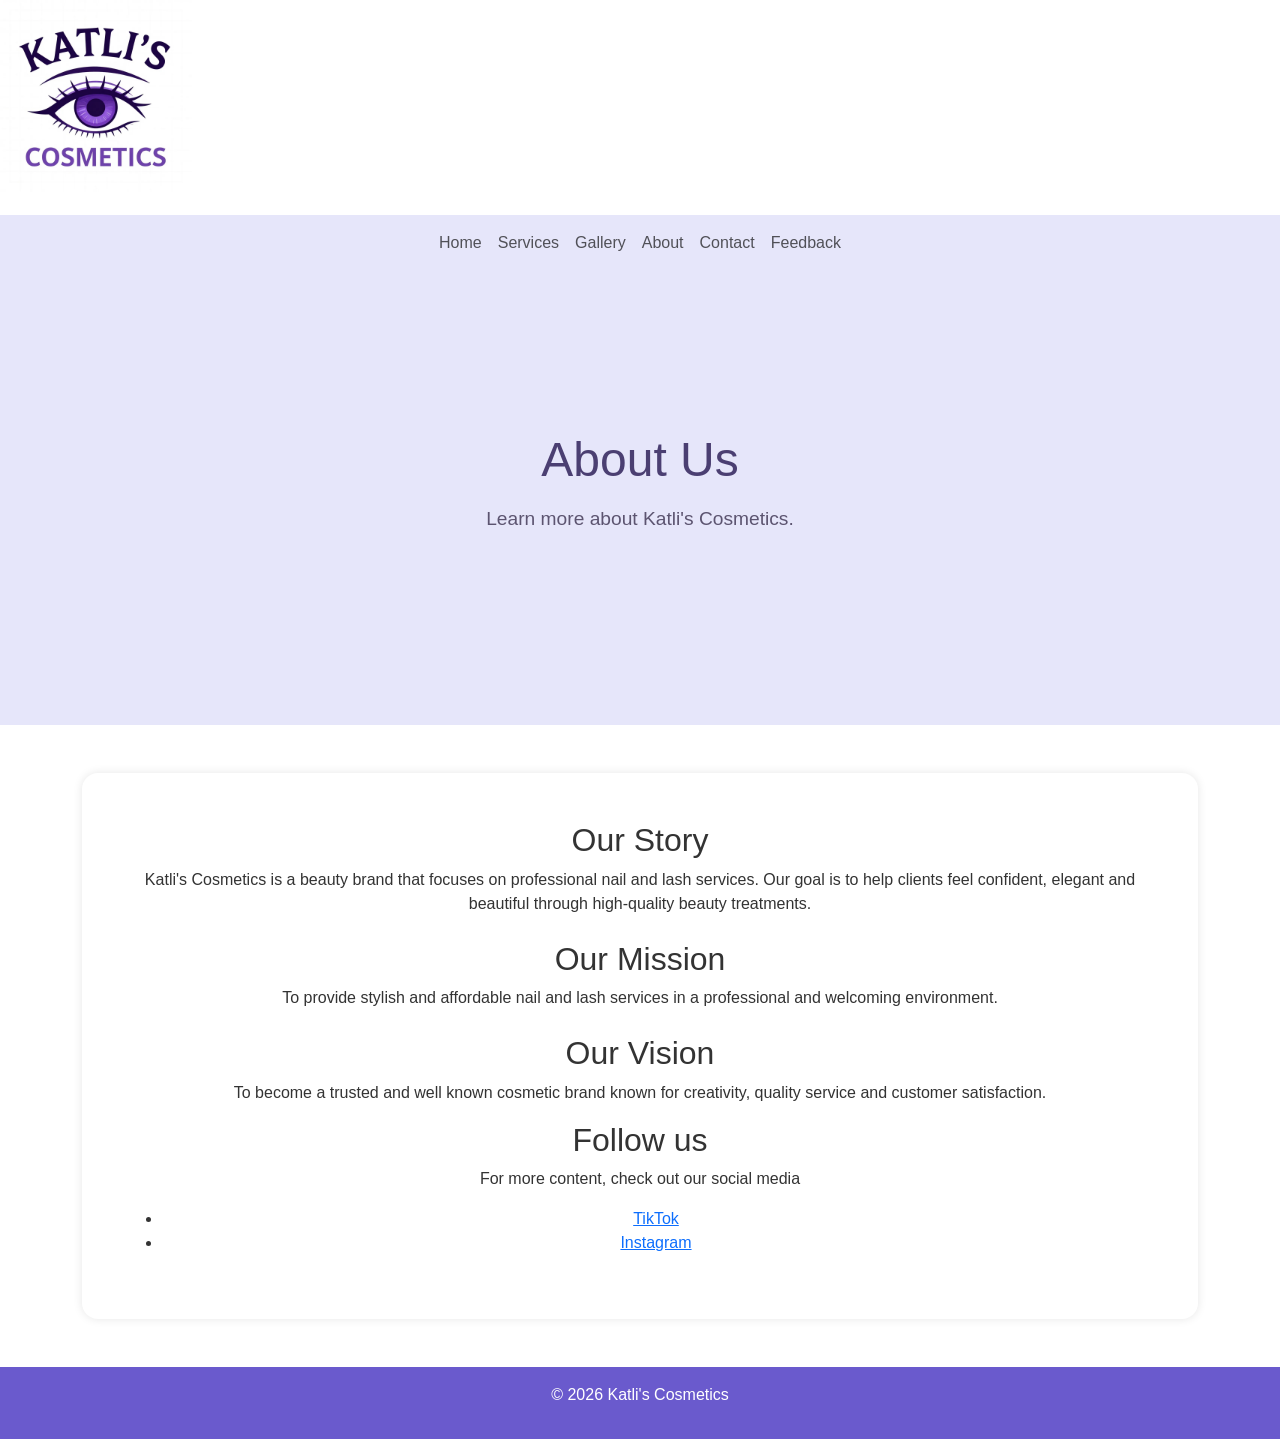
<file: about.html>
<!DOCTYPE html>
<html lang="en">

<head>

    <meta charset="UTF-8">

    <meta name="viewport" content="width=device-width, initial-scale=1.0">

    <title>About</title>

     <link href="https://cdn.jsdelivr.net/npm/bootstrap@5.3.7/dist/css/bootstrap.min.css" rel="stylesheet">

    <link rel="stylesheet" href="css/style.css">

</head>

<body>
    <header class="text center">
        <a href="index.html" class="d-inline-block mb-3">
            <img src="images/logo.jpg" alt="Katli's cosmetics logo" class="logo">
        </a>
        
        <nav class="navbar navbar-expand-lg 
        justify-content-center">
            <ul class="navbar-nav">
                <li class="nav-item"><a class="nav-link" href="index.html">Home</a></li>
                <li class="nav-item"><a class="nav-link" href="services.html">Services</a></li>
                <li class="nav-item"><a class="nav-link" href="gallery.html">Gallery</a></li>
                <li class="nav-item"><a class="nav-link" href="about.html">About</a></li>
                <li class="nav-item"><a class="nav-link" href="contact.html">Contact</a></li>
                <li class="nav-item"><a class="nav-link" href="feedback.html">Feedback</a></li>
            </ul>
        </nav>
    </header>

    <section class="hero-section text-center">

        <div class="container">

            <h1>About Us</h1>

            <p>Learn more about Katli's Cosmetics.</p>

        </div>

    </section>

    <section class="container mt-5">

        <div class="service-cards p-5">

            <h2>Our Story</h2>

            <p>
                Katli's Cosmetics is a beauty brand that focuses on professional nail and lash services. 
                Our goal is to help clients feel confident, elegant and beautiful through high-quality beauty treatments.
            </p>

            <h2 class="mt-4">Our Mission</h2>

            <p>
                To provide stylish and affordable nail and lash services in a professional and welcoming environment.
            </p>

            <h2 class="mt-4">Our Vision</h2>

            <p>
                To become a trusted and well known cosmetic brand known for creativity, quality service and customer satisfaction.
            </p>

        <h2>Follow us</h2>
        <p>For more content, check out our social media</p>
        <ul>
            <li><a href="https://www.tiktok.com/@gwenmoralesss?_r=1&_t=ZS-96WnMBDbLxl">TikTok</a></li>
            <li><a href="https://www.instagram.com/kls_tto?igsh=MWN1cXE5YjBpYnhsMQ==">Instagram</a></li>
        </ul>

        </div>

    </section>

    <footer class="footer text-center mt-5 p-3">

        <p>© 2026 Katli's Cosmetics</p>

    </footer>

</body>

</html>
</file>
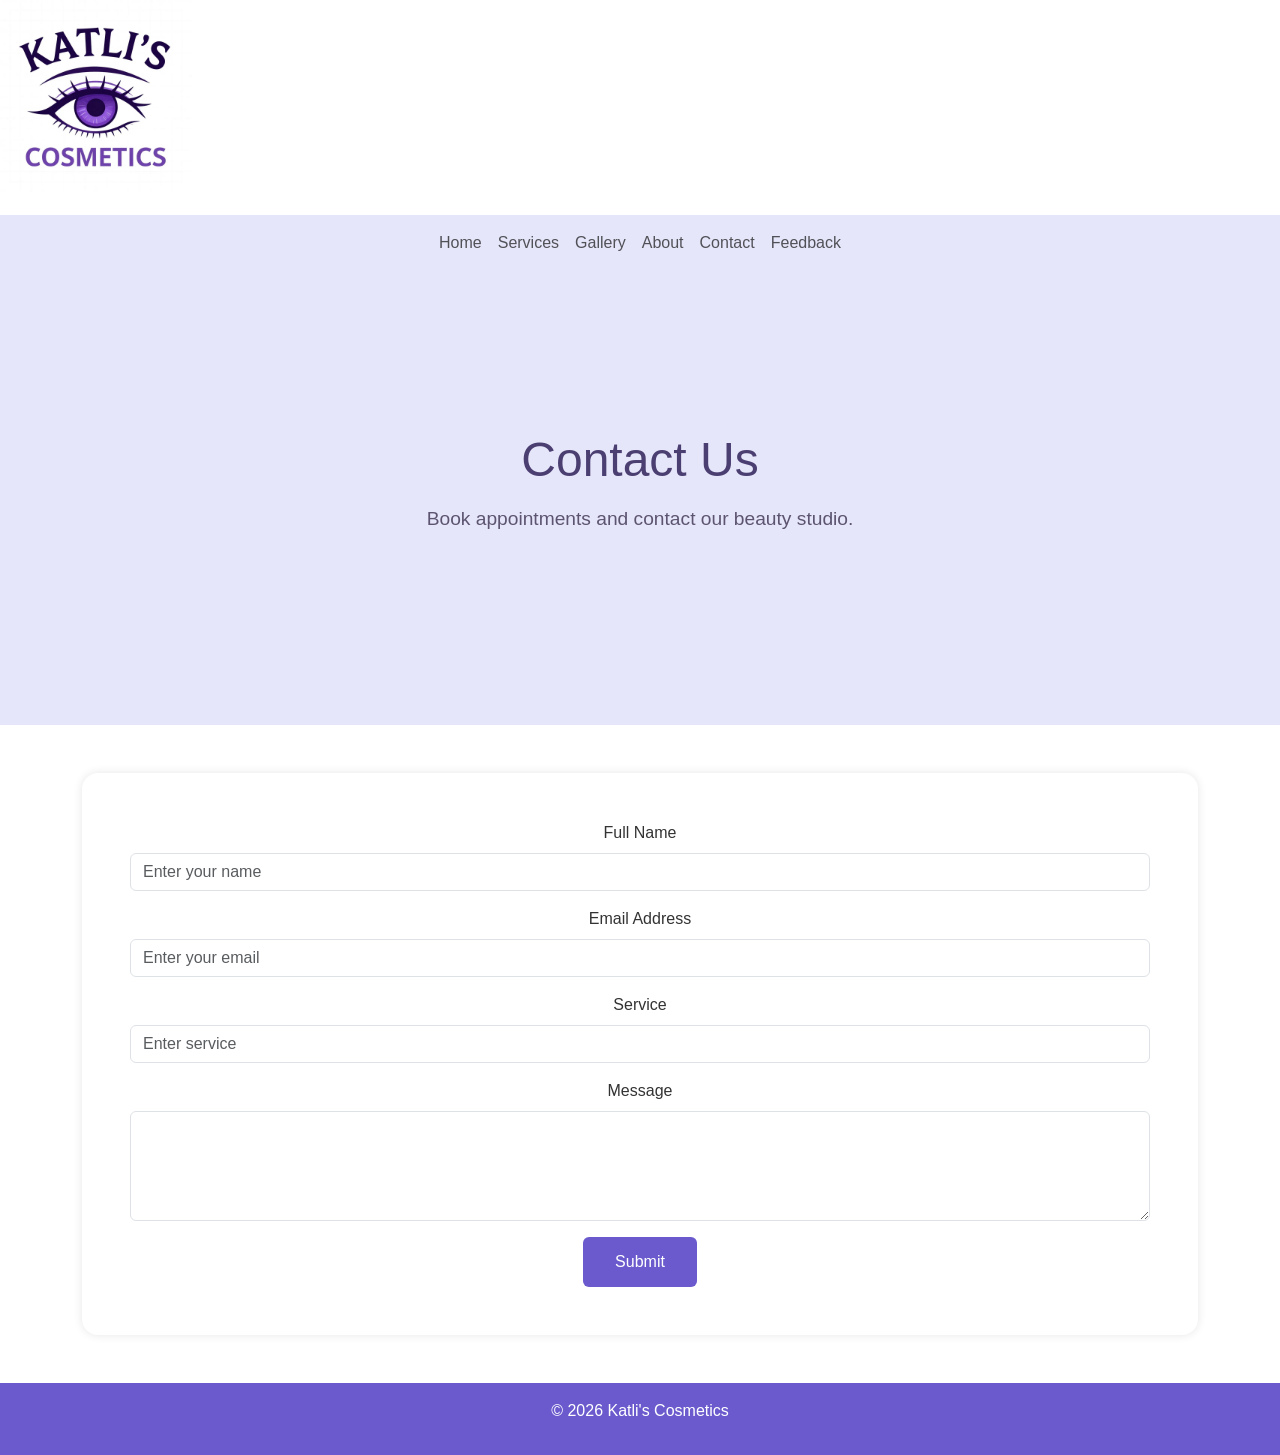
<file: contact.html>
<!DOCTYPE html>
<html lang="en">

<head>

    <meta charset="UTF-8">

    <meta name="viewport" content="width=device-width, initial-scale=1.0">

    <title>Contact</title>

    <link href="https://cdn.jsdelivr.net/npm/bootstrap@5.3.7/dist/css/bootstrap.min.css" rel="stylesheet">

    <link rel="stylesheet" href="css/style.css">

</head>

<body>
    <header class="text center">
        <a href="index.html" class="d-inline-block mb-3">
            <img src="images/logo.jpg" alt="Katli's cosmetics logo" class="logo">
        </a>

        <nav class="navbar navbar-expand-lg 
        justify-content-center">
            <ul class="navbar-nav">
                <li class="nav-item"><a class="nav-link" href="index.html">Home</a></li>
                <li class="nav-item"><a class="nav-link" href="services.html">Services</a></li>
                <li class="nav-item"><a class="nav-link" href="gallery.html">Gallery</a></li>
                <li class="nav-item"><a class="nav-link" href="about.html">About</a></li>
                <li class="nav-item"><a class="nav-link" href="contact.html">Contact</a></li>
                <li class="nav-item"><a class="nav-link" href="feedback.html">Feedback</a></li>
            </ul>
        </nav>
    </header>

    <section class="hero-section text-center">

        <div class="container">

            <h1>Contact Us</h1>

            <p>Book appointments and contact our beauty studio.</p>

        </div>

    </section>

    <section class="container mt-5">

        <div class="service-cards p-5">

            <form>

                <div class="mb-3">

                    <label class="form-label">
                        Full Name
                    </label>

                    <input type="text"
                        class="form-control"
                        placeholder="Enter your name">

                </div>

                <div class="mb-3">

                    <label class="form-label">
                        Email Address
                    </label>

                    <input type="email"
                        class="form-control"
                        placeholder="Enter your email">

                </div>

                <div class="mb-3">

                    <label class="form-label">
                        Service
                    </label>

                    <input type="text"
                        class="form-control"
                        placeholder="Enter service">

                </div>

                <div class="mb-3">

                    <label class="form-label">
                        Message
                    </label>

                    <textarea class="form-control"
                        rows="4"></textarea>

                </div>

                <button class="btn btn-dark">
                    Submit
                </button>

            </form>

        </div>

    </section>

    <footer class="footer text-center mt-5 p-3">

        <p>© 2026 Katli's Cosmetics</p>

    </footer>

</body>

</html>
</file>
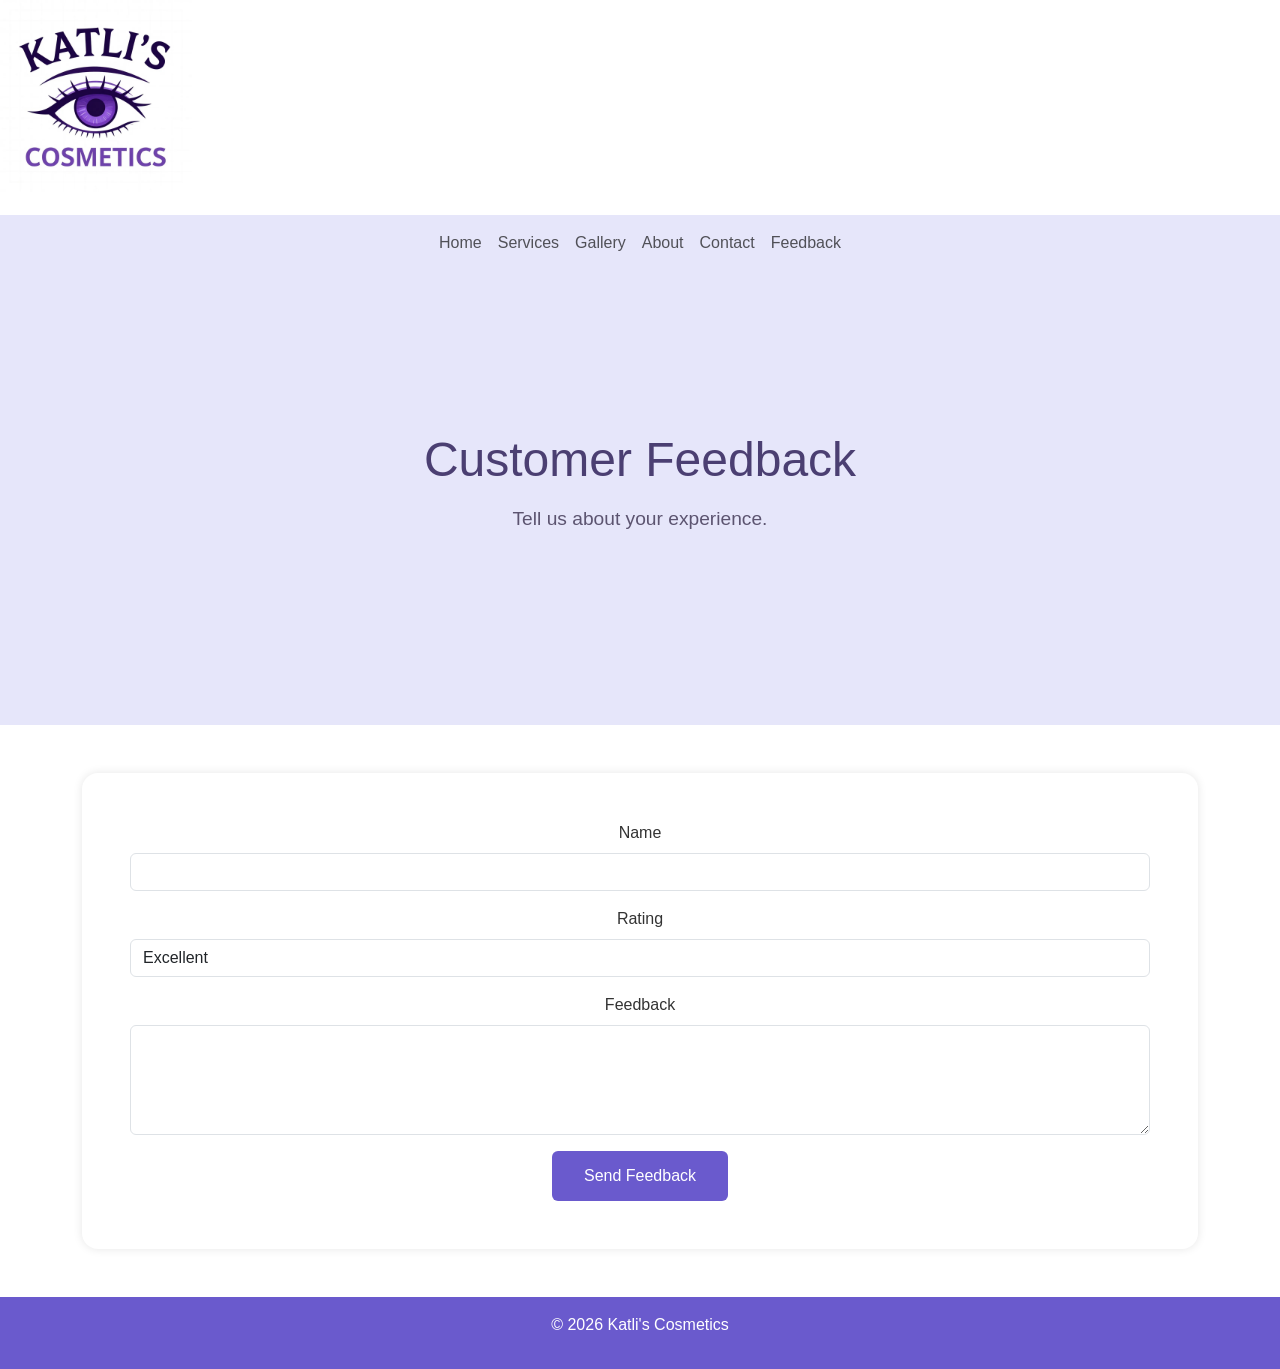
<file: feedback.html>
<!DOCTYPE html>
<html lang="en">

<head>

    <meta charset="UTF-8">

    <meta name="viewport" content="width=device-width, initial-scale=1.0">

    <title>Feedback</title>

    <link href="https://cdn.jsdelivr.net/npm/bootstrap@5.3.7/dist/css/bootstrap.min.css" rel="stylesheet">

    <link rel="stylesheet" href="css/style.css">

</head>

<body>
    <header class="text center">
        <a href="index.html" class="d-inline-block mb-3">
            <img src="images/logo.jpg" alt="Katli's cosmetics logo" class="logo">
        </a>

        <nav class="navbar navbar-expand-lg 
        justify-content-center">
            <ul class="navbar-nav">
                <li class="nav-item"><a class="nav-link" href="index.html">Home</a></li>
                <li class="nav-item"><a class="nav-link" href="services.html">Services</a></li>
                <li class="nav-item"><a class="nav-link" href="gallery.html">Gallery</a></li>
                <li class="nav-item"><a class="nav-link" href="about.html">About</a></li>
                <li class="nav-item"><a class="nav-link" href="contact.html">Contact</a></li>
                <li class="nav-item"><a class="nav-link" href="feedback.html">Feedback</a></li>
            </ul>
        </nav>
    </header>

    <section class="hero-section text-center">

        <div class="container">

            <h1>Customer Feedback</h1>

            <p>Tell us about your experience.</p>

        </div>

    </section>

    <section class="container mt-5">

        <div class="service-cards p-5">

            <form>

                <div class="mb-3">

                    <label class="form-label">
                        Name
                    </label>

                    <input type="text"
                        class="form-control">

                </div>

                <div class="mb-3">

                    <label class="form-label">
                        Rating
                    </label>

                    <select class="form-control">

                        <option>Excellent</option>
                        <option>Good</option>
                        <option>Average</option>
                        <option>Poor</option>

                    </select>

                </div>

                <div class="mb-3">

                    <label class="form-label">
                        Feedback
                    </label>

                    <textarea class="form-control"
                        rows="4"></textarea>

                </div>

                <button class="btn btn-dark">
                    Send Feedback
                </button>

            </form>

        </div>

    </section>

    <footer class="footer text-center mt-5 p-3">
        <p>© 2026 Katli's Cosmetics</p>

    </footer>

</body>

</html>
</file>
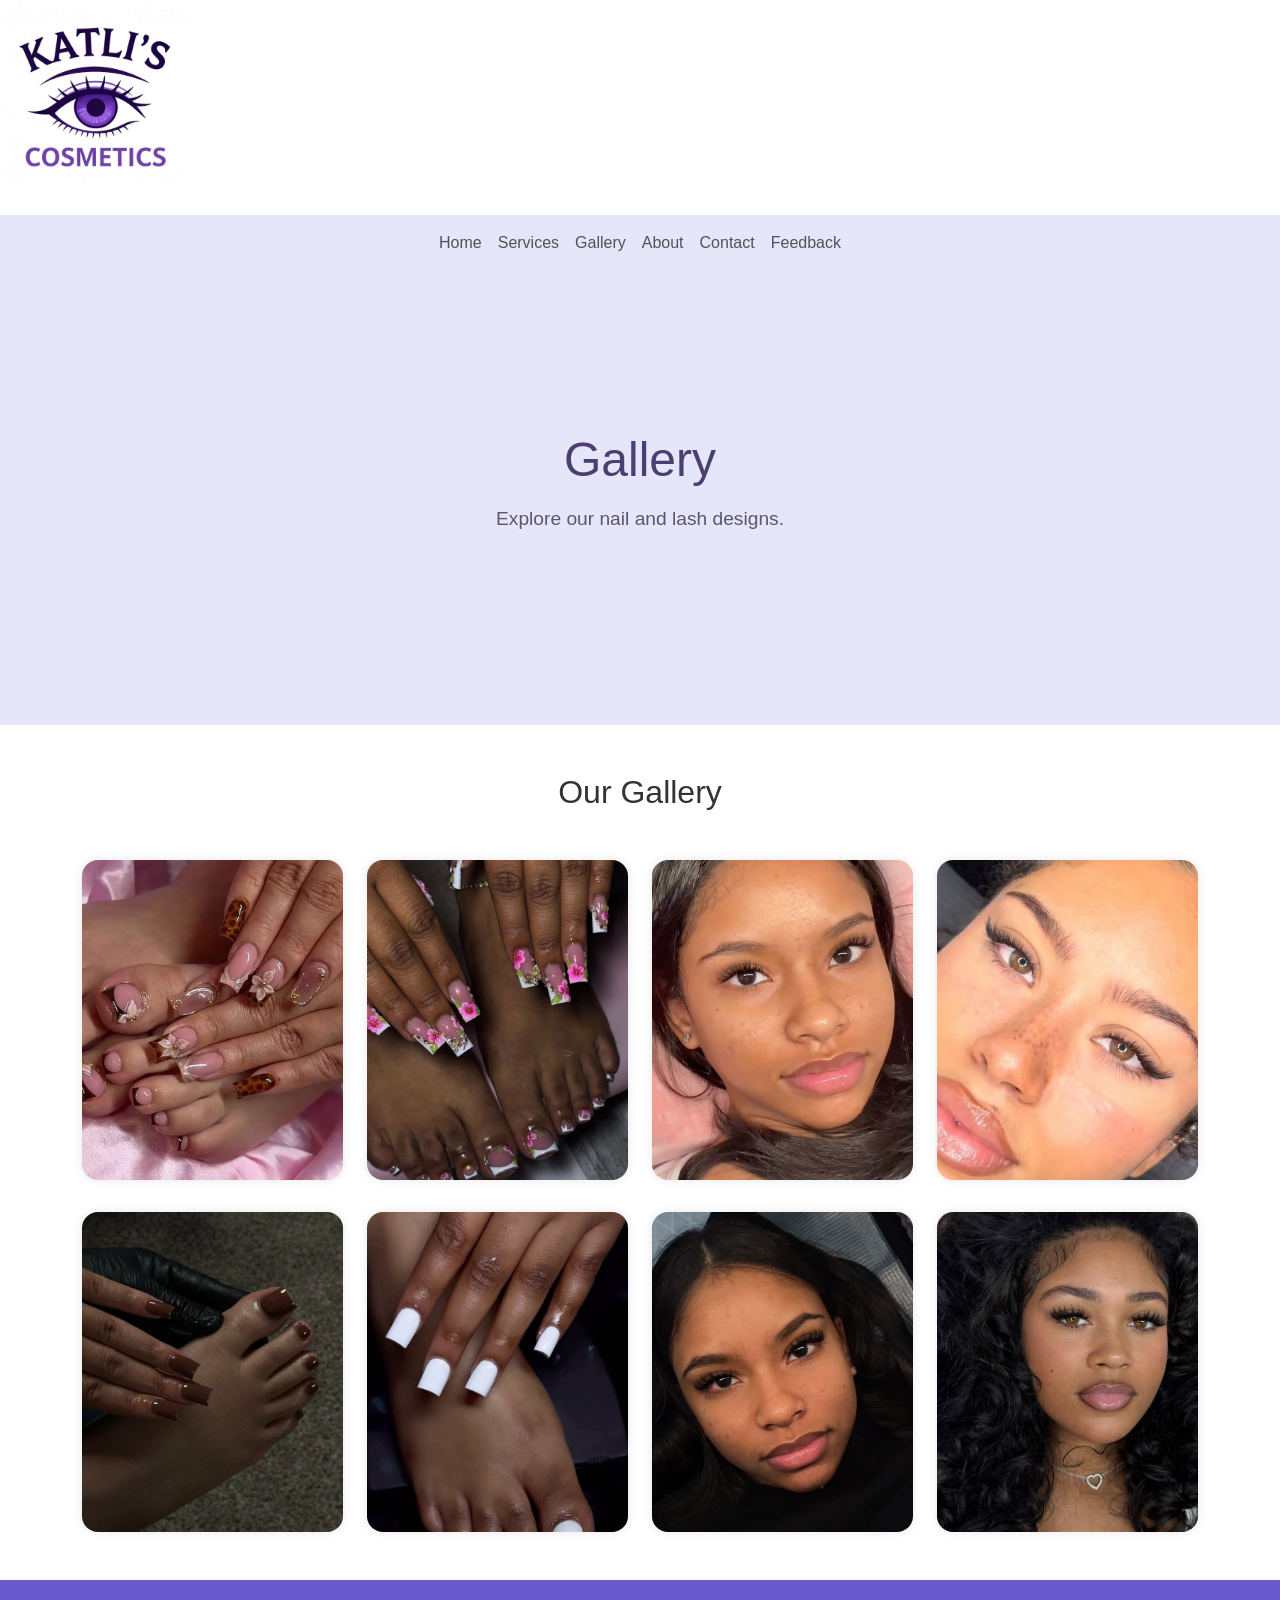
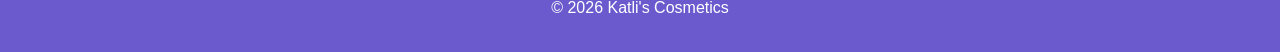
<file: gallery.html>
<!DOCTYPE html>
<html lang="en">

<head>

    <meta charset="UTF-8">

    <meta name="viewport" content="width=device-width, initial-scale=1.0">

    <title>Gallery</title>

    <link href="https://cdn.jsdelivr.net/npm/bootstrap@5.3.7/dist/css/bootstrap.min.css" rel="stylesheet">

    <link rel="stylesheet" href="css/style.css">

</head>

<body>
    <header class="text center">
        <a href="index.html" class="d-inline-block mb-3">
            <img src="images/logo.jpg" alt="Katli's cosmetics logo" class="logo">
        </a>
        
        <nav class="navbar navbar-expand-lg 
        justify-content-center">
            <ul class="navbar-nav">
                <li class="nav-item"><a class="nav-link" href="index.html">Home</a></li>
                <li class="nav-item"><a class="nav-link" href="services.html">Services</a></li>
                <li class="nav-item"><a class="nav-link" href="gallery.html">Gallery</a></li>
                <li class="nav-item"><a class="nav-link" href="about.html">About</a></li>
                <li class="nav-item"><a class="nav-link" href="contact.html">Contact</a></li>
                <li class="nav-item"><a class="nav-link" href="feedback.html">Feedback</a></li>
            </ul>
        </nav>
    </header>

    <section class="hero-section text-center">

        <div class="container">

            <h1>Gallery</h1>

            <p>Explore our nail and lash designs.</p>

        </div>

    </section>

         <section class="container mt-5">
            <h2 class="text-center mb-5">Our Gallery</h2>
            <div class="row g-4">

        <div class="col-md-3">

            <img src="images/acrylic nails2.jpg"
                 class="gallery-image"
                 alt="Nails">

        </div>

        <div class="col-md-3">

            <img src="images/acrylic nails3.jpg"
                 class="gallery-image"
                 alt="Gel Nails">

        </div>

        <div class="col-md-3">

            <img src="images/classic lashes.jpg"
                 class="gallery-image"
                 alt="Classic Lashes">

        </div>

        <div class="col-md-3">

            <img src="images/classic lashes3.jpg"
                 class="gallery-image"
                 alt="Hybrid Lashes">

        </div>

    </div>

    <div class="row g-4 mt-2">

        <div class="col-md-3">

            <img src="images/gel nails2.jpg"
                 class="gallery-image"
                 alt="Nail Design">

        </div>

        <div class="col-md-3">

            <img src="images/gel nails3.jpg"
                 class="gallery-image"
                 alt="Luxury Nails">

        </div>

        <div class="col-md-3">

            <img src="images/hybrid lashes2.jpg"
                 class="gallery-image"
                 alt="Lash Set">

        </div>

        <div class="col-md-3">

            <img src="images/hybrid lashes3.jpg"
                 class="gallery-image"
                 alt="Beauty Style">

        </div>

    </div>

</section>

    </section>

    <footer class="footer text-center mt-5 p-3">

        <p>© 2026 Katli's Cosmetics</p>

    </footer>

</body>

</html>
</file>
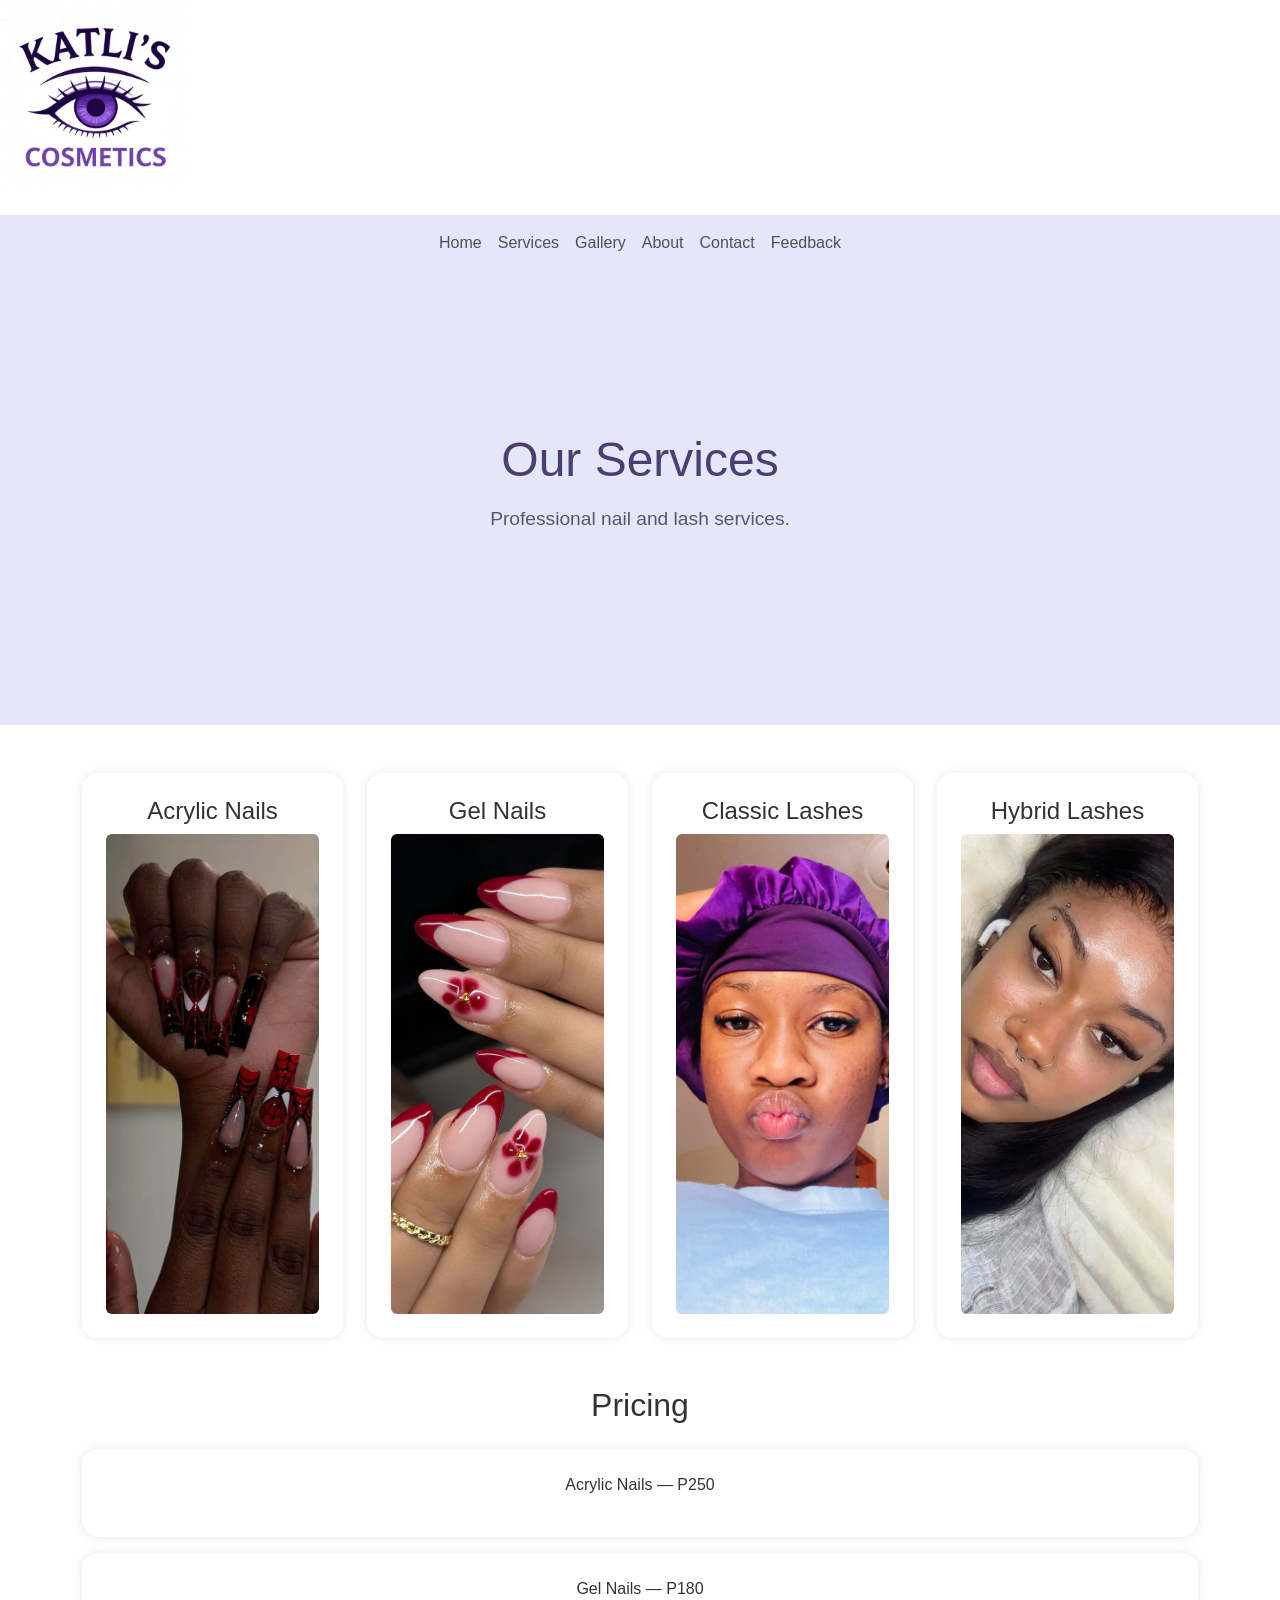
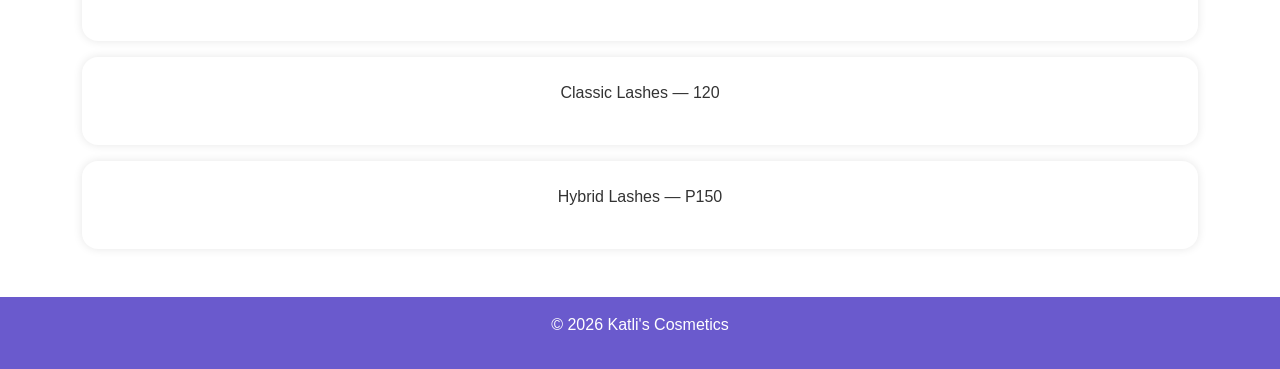
<file: services.html>
<!DOCTYPE html>
<html lang="en">

<head>

    <meta charset="UTF-8">

    <meta name="viewport" content="width=device-width, initial-scale=1.0">

    <title>Services</title>

    <link href="https://cdn.jsdelivr.net/npm/bootstrap@5.3.7/dist/css/bootstrap.min.css" rel="stylesheet">

    <link rel="stylesheet" href="css/style.css">

</head>

<body>
    <header class="text center">
        <a href="index.html" class="d-inline-block mb-3">
            <img src="images/logo.jpg" alt="Katli's cosmetics logo" class="logo">
        </a>

        <nav class="navbar navbar-expand-lg 
        justify-content-center">
            <ul class="navbar-nav">
                <li class="nav-item"><a class="nav-link" href="index.html">Home</a></li>
                <li class="nav-item"><a class="nav-link" href="services.html">Services</a></li>
                <li class="nav-item"><a class="nav-link" href="gallery.html">Gallery</a></li>
                <li class="nav-item"><a class="nav-link" href="about.html">About</a></li>
                <li class="nav-item"><a class="nav-link" href="contact.html">Contact</a></li>
                <li class="nav-item"><a class="nav-link" href="feedback.html">Feedback</a></li>
            </ul>
        </nav>
    </header>

    <section class="hero-section text-center">

        <div class="container">

            <h1>Our Services</h1>

            <p>Professional nail and lash services.</p>

        </div>

    </section>

    <section class="container mt-5">

        <div class="row g-4">

            <div class="col-md-3">

                <div class="service-cards p-4 text-center">

                    <h4>Acrylic Nails</h4>

                    <img src="images/acrylic nails.jpg"
                    class="service-image img-fluid rounded" 
                    alt="Acrylic Nails">

                </div>

            </div>

            <div class="col-md-3">

                <div class="service-cards p-4 text-center">

                    <h4>Gel Nails</h4>

                    <img src="images/gel nails.jpg"
                    class="service-image img-fluid rounded"
                    alt="Gel Nails">

                </div>

            </div>

            <div class="col-md-3">

                <div class="service-cards p-4 text-center">

                    <h4>Classic Lashes</h4>

                    <img src="images/classic lashes2.jpeg"
                    class="service-image img-fluid rounded"
                    alt="Classic Lashes">

                </div>

            </div>

            <div class="col-md-3">

                <div class="service-cards p-4 text-center">

                    <h4>Hybrid Lashes</h4>
                    <img src="images/hybrid lashes.jpg"
                    class="service-image img-fluid rounded"
                    alt="Hybrid Lashes">

            </div>

        </div>

    </section>

    <section class="container mt-5">

        <h2 class="text-center mb-4">Pricing</h2>

        <div class="service-cards p-4 mb-3">

            <p>Acrylic Nails — P250</p>

        </div>

        <div class="service-cards p-4 mb-3">

            <p>Gel Nails — P180</p>

        </div>

        <div class="service-cards p-4 mb-3">

            <p>Classic Lashes — 120</p>

        </div>

        <div class="service-cards p-4 mb-3">

            <p>Hybrid Lashes — P150</p>

        </div>

    </section>

    <footer class="footer text-center mt-5 p-3">

        <p>© 2026 Katli's Cosmetics</p>

    </footer>

</body>

</html>
</file>
<file: css/style.css>
body{
    margin: 0;
    padding: 0;
    font-family: Arial, Helvetica, sans-serif;
    background-color: #ffffff;
    color: #333333;
    
}

.navbar{
    background-color: #e6e6fa;
    color: white;
}
.navbar-nav .nav-link{
    gap: 1.5rem;
}
.navbar-nav .nav-link {
    font size: 1.5rem:
}
.logo{
    width: 18vw;
    max-width: 12rem;
    min-width: 6rem;
    height:auto;
    text-align: center;
    display: block;
}

.hero-section{
    background-color: #e6e6fa;
    padding: 10rem 0;
}
    
.hero-section h1 {
    font-size: 3rem;
    margin-bottom: 1rem;
    color:#4b3f72;
}

.hero-section p{
    font-size: 1.2rem;
    margin-bottom: 2rem;
    color: #5c5470;
}

.service-cards{
    background-color: white;
    border-radius: 1rem;
    box-shadow: 0 0 10px rgba(0,0,0,0.1);
    padding: 2rem;
    text-align: center;
}
.service-cards:hover{
    transform: translateY(-5px);
    transition: 0.3s;
}
.service-image{
    width: 100%;
    height: 30rem;
    object-fit: cover;
    border-radius: 1rem;
}

.gallery-boxes{
    background-color:#f3f0ff;
    height: 15rem;
    border-radius: 1rem; 
    box-shadow: 0 0 10px rgba(0,0,0,0.1);
}
.gallery-image{
    width: 100%;
    height: 20rem;
    object-fit: cover;
    border-radius: 1rem;
    box-shadow: 0 0 10px rgba(0,0,0,0.1);
    transition: 0.3s;
}

.gallery-image:hover{
    transform: scale(1.03);
}

.btn-dark{
    background-color: #6a5acd;
    border: none;
    padding: 0.8rem 2rem;
}

.btn-dark:hover{
    background-color: #4b3f72;
}

.footer{
    background-color: #6a5acd;
    color:white
}
</file>
